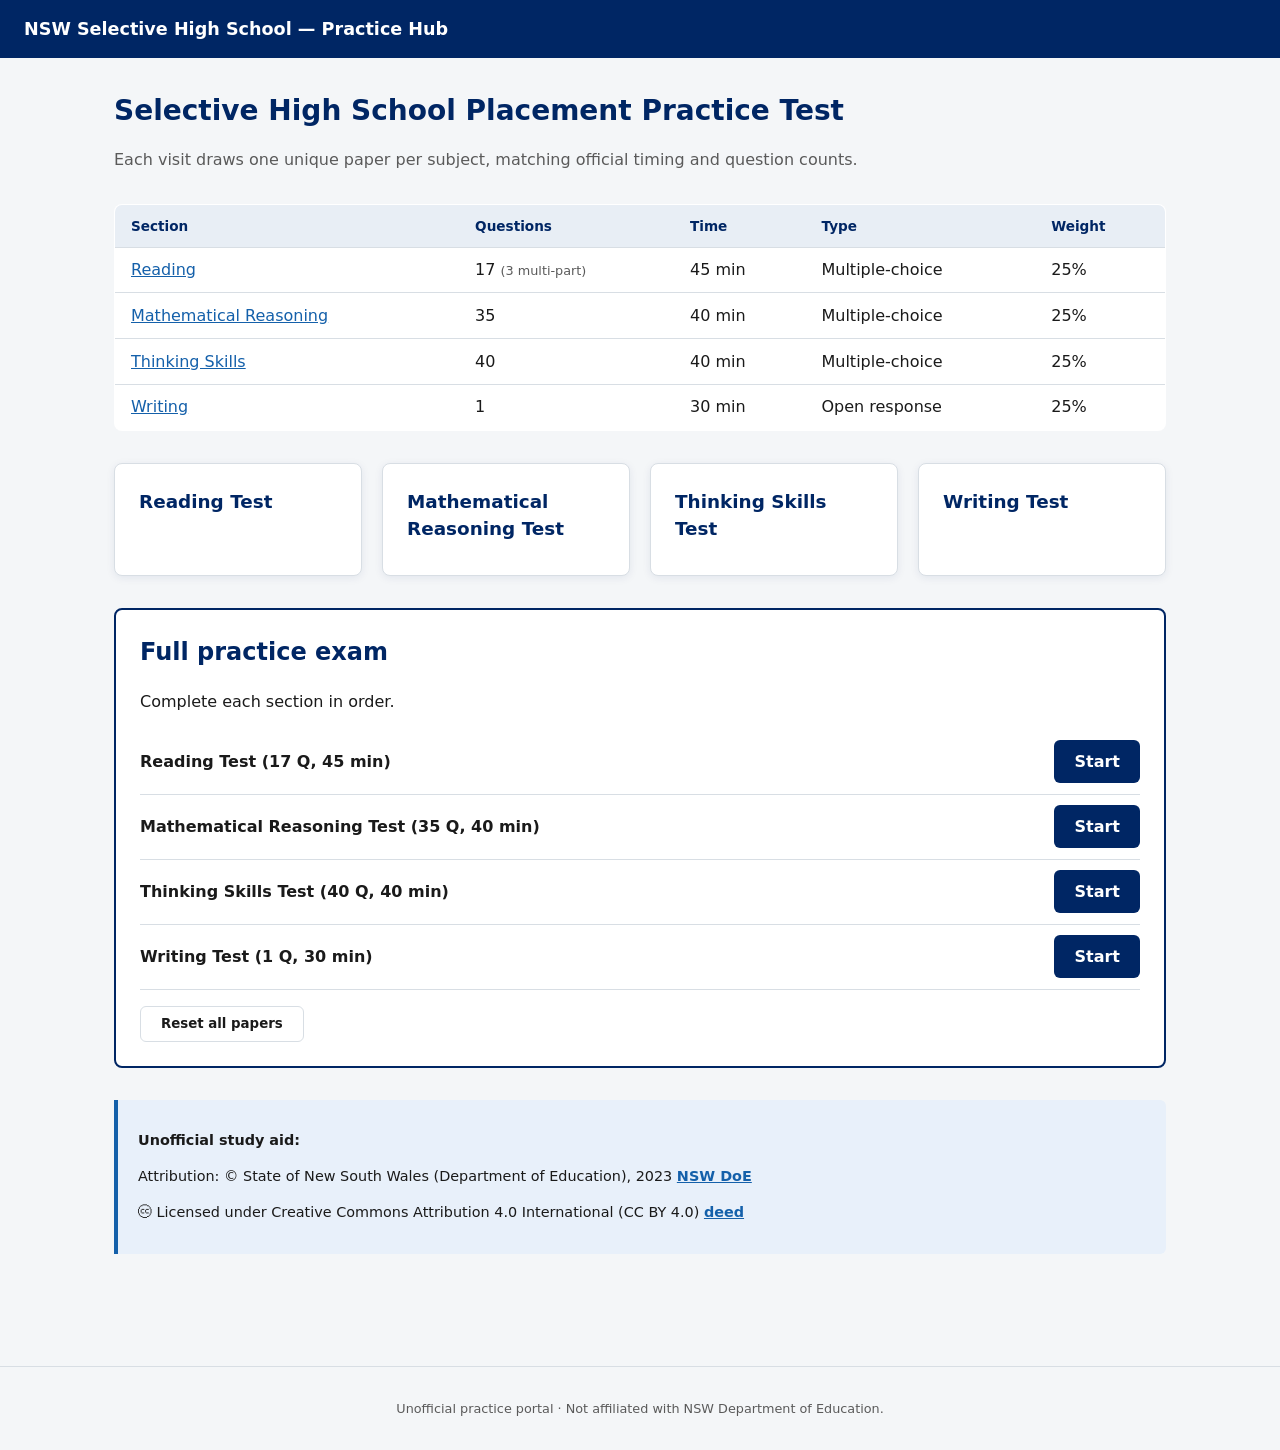
<file: index.html>
<!DOCTYPE html>
<html lang="en-AU">
<head>
  <meta charset="UTF-8" />
  <meta name="viewport" content="width=device-width, initial-scale=1" />
  <title>Selective High School Placement Practice Test</title>
  <link rel="stylesheet" href="css/styles.css" />
  <link rel="stylesheet" href="css/player.css" />
</head>
<body data-page="home">
  <a class="skip-link" href="#main-content">Skip to content</a>
  <header class="site-header">
    <a class="logo" href="index.html">NSW Selective High School — Practice Hub</a>
  </header>

  <main id="main-content">
    <h1>Selective High School Placement Practice Test</h1>
    <p class="lead">
      Each visit draws one unique paper per subject, matching official timing and question counts.
    </p>

    <table class="spec-table" aria-label="NSW selective test structure">
      <thead>
        <tr>
          <th>Section</th>
          <th>Questions</th>
          <th>Time</th>
          <th>Type</th>
          <th>Weight</th>
        </tr>
      </thead>
      <tbody>
        <tr>
          <td><a href="reading.html">Reading</a></td>
          <td>17 <span class="spec-note">(3 multi-part)</span></td>
          <td>45 min</td>
          <td>Multiple-choice</td>
          <td>25%</td>
        </tr>
        <tr>
          <td><a href="mathematical-reasoning.html">Mathematical Reasoning</a></td>
          <td>35</td>
          <td>40 min</td>
          <td>Multiple-choice</td>
          <td>25%</td>
        </tr>
        <tr>
          <td><a href="thinking-skills.html">Thinking Skills</a></td>
          <td>40</td>
          <td>40 min</td>
          <td>Multiple-choice</td>
          <td>25%</td>
        </tr>
        <tr>
          <td><a href="writing.html">Writing</a></td>
          <td>1</td>
          <td>30 min</td>
          <td>Open response</td>
          <td>25%</td>
        </tr>
      </tbody>
    </table>

    <nav class="subject-grid" aria-label="Test components">
      <a class="subject-card" href="reading.html">
        <h2>Reading Test</h2>        
      </a>
      <a class="subject-card" href="mathematical-reasoning.html">
        <h2>Mathematical Reasoning Test</h2>
      </a>
      <a class="subject-card" href="thinking-skills.html">
        <h2>Thinking Skills Test</h2>
      </a>
      <a class="subject-card" href="writing.html">
        <h2>Writing Test</h2>
      </a>
    </nav>

    <div id="exam-hub"></div>

    <div class="info-box">
      <p>
        <strong>Unofficial study aid:</strong>
      </p>
      <p>
        Attribution: © State of New South Wales (Department of Education), 2023
        <a href="https://education.nsw.gov.au/" target="_blank" rel="noopener">
        NSW DoE
        </a>
      </p>
      <p>
        🅭 Licensed under Creative Commons Attribution 4.0 International (CC BY 4.0) 
        <a href="http://creativecommons.org/licenses/by/4.0/" target="_blank" rel="noopener">
            deed
          </a>
      </p>
    </div>
  </main>

  <footer class="site-footer">
    Unofficial practice portal · Not affiliated with NSW Department of Education.
  </footer>
  <script type="module" src="js/app.js"></script>
</body>
</html>
</file>
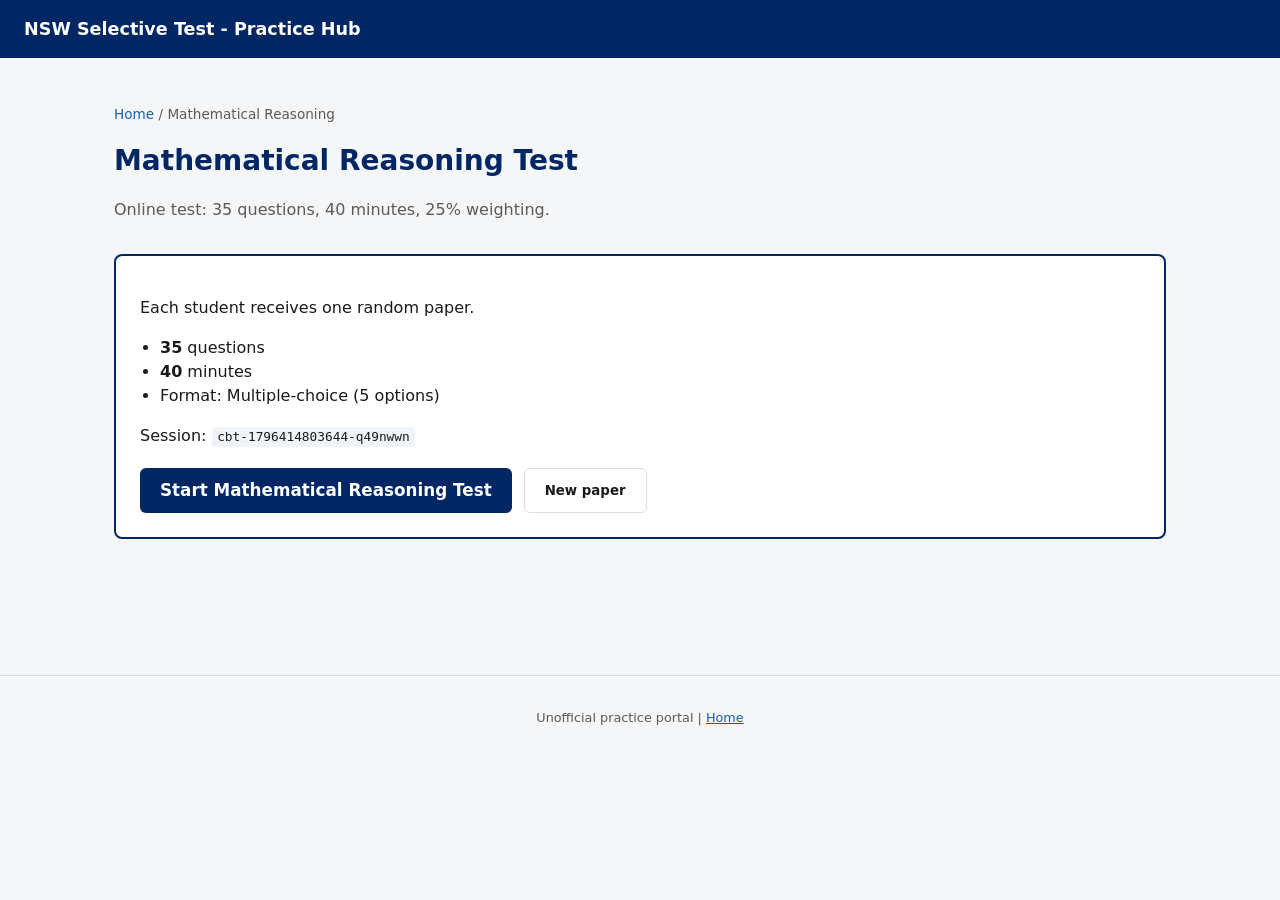
<file: mathematical-reasoning.html>
<!DOCTYPE html>
<html lang="en-AU">
<head>
  <meta charset="UTF-8" />
  <meta name="viewport" content="width=device-width, initial-scale=1" />
  <title>Mathematical Reasoning — SHS Practice</title>
  <link rel="stylesheet" href="css/styles.css" />
  <link rel="stylesheet" href="css/player.css" />
</head>
<body data-section="mathematical-reasoning">
  <a class="skip-link" href="#main-content">Skip to content</a>
  <header class="site-header">
    <a class="logo" href="index.html">NSW Selective Test - Practice Hub</a>
  </header>
  <main id="main-content">
    <p class="breadcrumb"><a href="index.html">Home</a> / Mathematical Reasoning</p>
    <h1 id="page-title">Mathematical Reasoning</h1>
    <p class="lead" id="page-lead">Loading…</p>
    <div id="cbt-panel"></div>
  </main>
  <footer class="site-footer">Unofficial practice portal | <a href="index.html">Home</a></footer>
  <script type="module" src="js/app.js"></script>
</body>
</html>
</file>
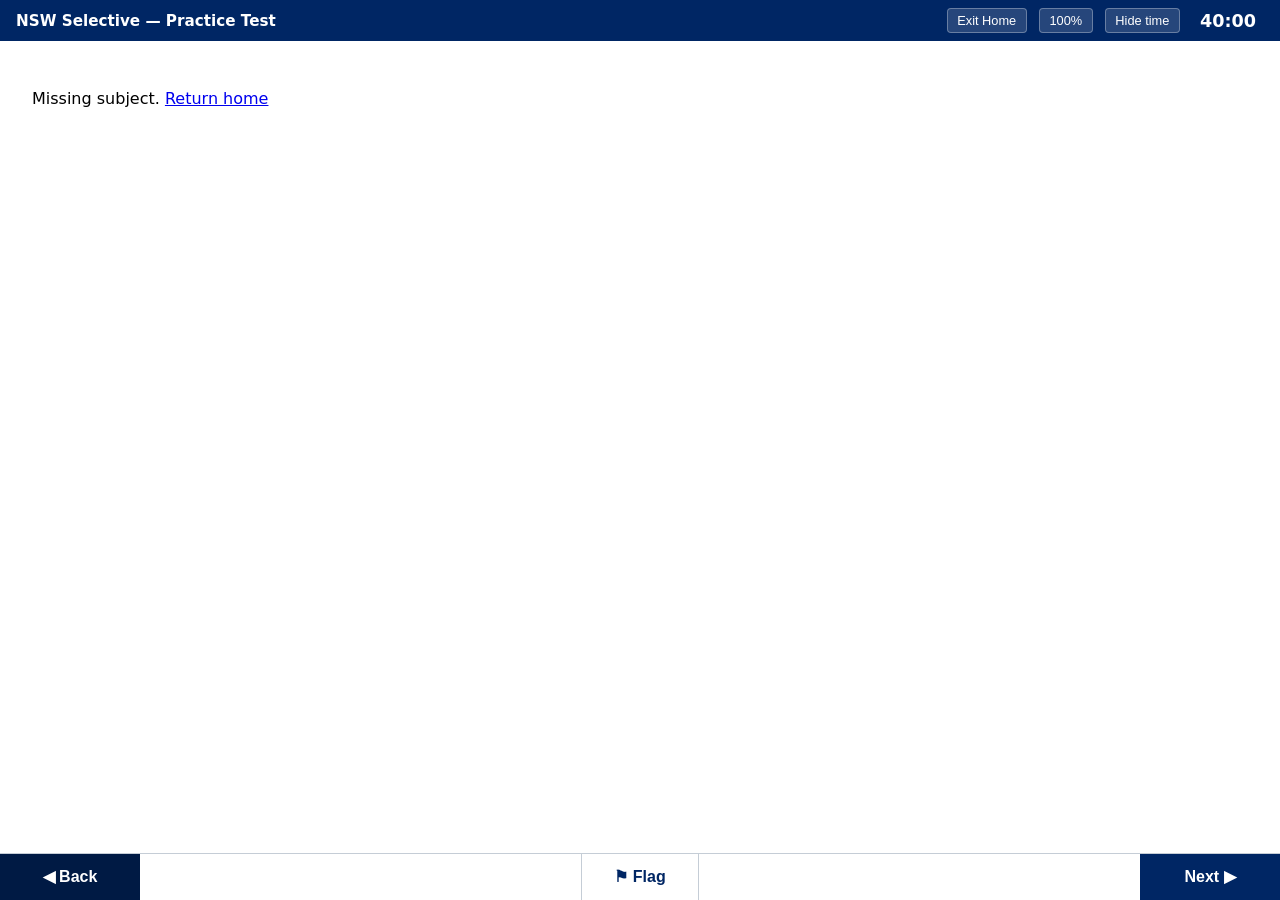
<file: player.html>
<!DOCTYPE html>
<html lang="en-AU">
<head>
  <meta charset="UTF-8" />
  <meta name="viewport" content="width=device-width, initial-scale=1" />
  <title>Test Player — SHS Practice</title>
  <link rel="stylesheet" href="css/player.css" />
</head>
<body class="player-body zoom-100">
  <header class="player-header">
    <div class="player-brand">
      <a href="index.html" id="player-home-link">NSW Selective — Practice Test</a>
    </div>
    <div class="player-toolbar">
      <button type="button" id="exit-home-btn">Exit Home</button>
      <button type="button" id="btn-zoom" aria-label="Change zoom">100%</button>
      <button type="button" id="btn-timer-toggle">Hide time</button>
      <div class="player-timer" id="timer" aria-live="polite">40:00</div>
    </div>
  </header>

  <div class="player-progress-bar" id="progress-bar" hidden>
    <button type="button" class="btn-progress" id="btn-progress" aria-haspopup="dialog">
      <span id="progress-label">Question 1 of 1</span>
      <span class="grid-icon" aria-hidden="true"><span></span><span></span><span></span><span></span><span></span><span></span><span></span><span></span><span></span></span>
    </button>
  </div>

  <div class="split-wrapper">
    <main id="player-main" role="main"></main>
  </div>

  <footer class="player-footer" id="player-footer" hidden>
    <button type="button" class="secondary" id="btn-back">◀ Back</button>
    <button type="button" class="flag-btn" id="btn-flag" title="Flag for review">⚑ Flag</button>
    <button type="button" id="btn-next">Next ▶</button>
  </footer>

  <dialog class="progress-dialog" id="progress-dialog">
    <div class="progress-dialog-inner">
      <h2>Progress summary</h2>
      <p style="color:var(--player-muted);font-size:0.9rem;margin-top:0">Click a question to jump. Flagged questions are marked in gold.</p>
      <div class="progress-grid" id="progress-grid"></div>
      <p style="margin-top:1rem;text-align:right">
        <button type="button" id="btn-close-progress">Close</button>
      </p>
    </div>
  </dialog>

  <script type="module" src="js/player.js"></script>
</body>
</html>
</file>
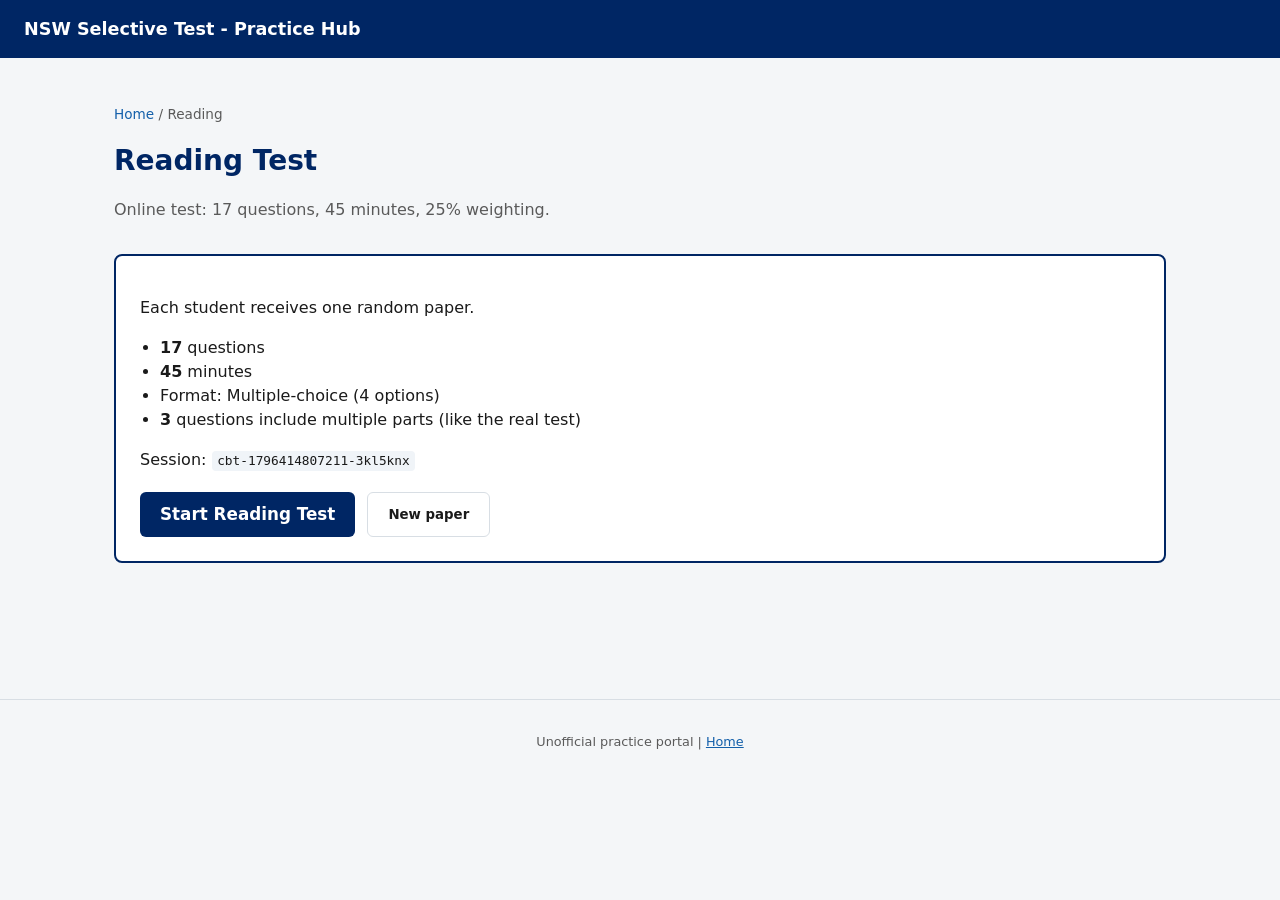
<file: reading.html>
<!DOCTYPE html>
<html lang="en-AU">
<head>
  <meta charset="UTF-8" />
  <meta name="viewport" content="width=device-width, initial-scale=1" />
  <title>Reading — SHS Practice</title>
  <link rel="stylesheet" href="css/styles.css" />
  <link rel="stylesheet" href="css/player.css" />
</head>
<body data-section="reading">
  <a class="skip-link" href="#main-content">Skip to content</a>
  <header class="site-header">
    <a class="logo" href="index.html">NSW Selective Test - Practice Hub</a>
  </header>
  <main id="main-content">
    <p class="breadcrumb"><a href="index.html">Home</a> / Reading</p>
    <h1 id="page-title">Reading</h1>
    <p class="lead" id="page-lead">Loading…</p>
    <div id="cbt-panel"></div>
  </main>
  <footer class="site-footer">Unofficial practice portal | <a href="index.html">Home</a></footer>
  <script type="module" src="js/app.js"></script>
</body>
</html>
</file>
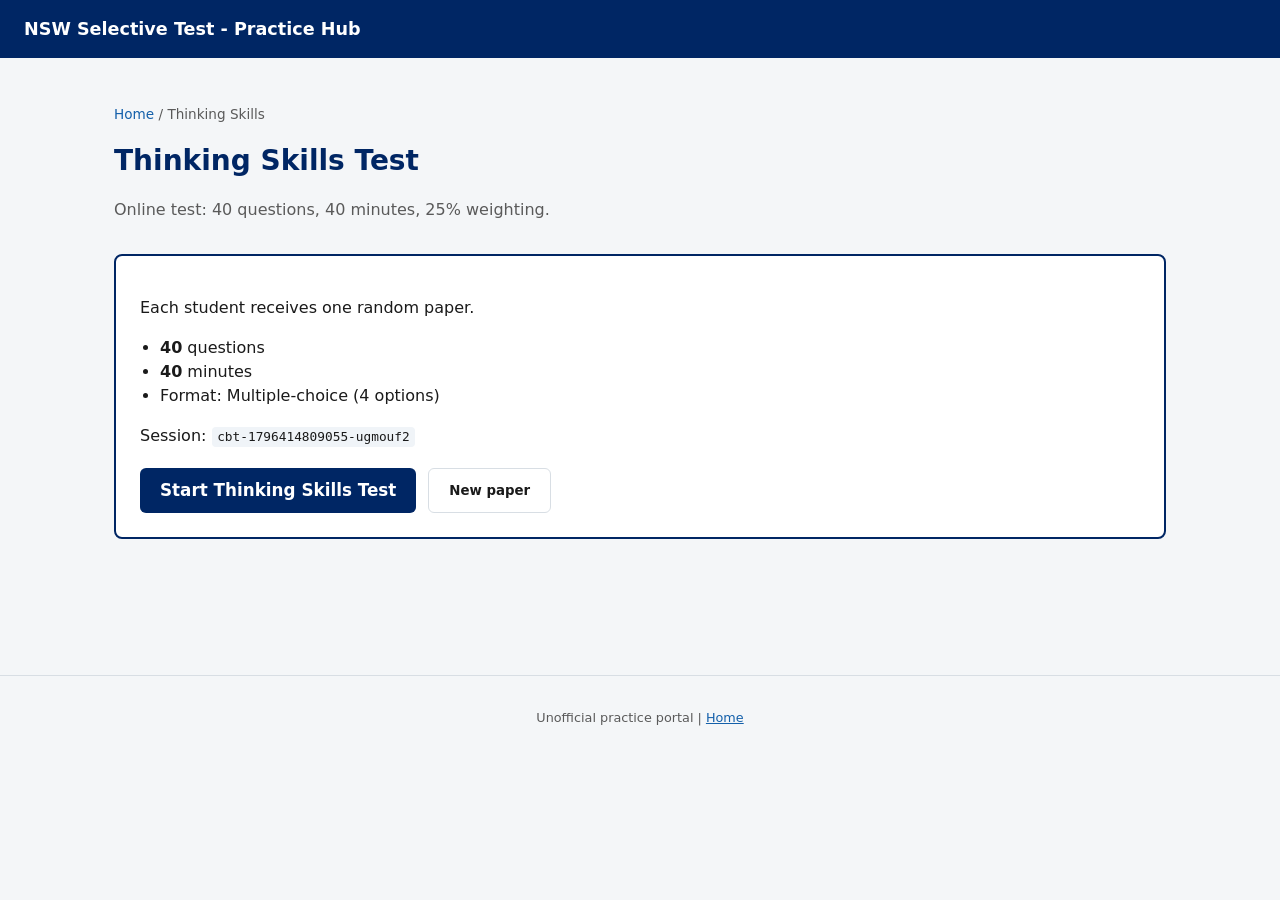
<file: thinking-skills.html>
<!DOCTYPE html>
<html lang="en-AU">
<head>
  <meta charset="UTF-8" />
  <meta name="viewport" content="width=device-width, initial-scale=1" />
  <title>Thinking Skills — SHS Practice</title>
  <link rel="stylesheet" href="css/styles.css" />
  <link rel="stylesheet" href="css/player.css" />
</head>
<body data-section="thinking-skills">
  <a class="skip-link" href="#main-content">Skip to content</a>
  <header class="site-header">
    <a class="logo" href="index.html">NSW Selective Test - Practice Hub</a>
  </header>
  <main id="main-content">
    <p class="breadcrumb"><a href="index.html">Home</a> / Thinking Skills</p>
    <h1 id="page-title">Thinking Skills</h1>
    <p class="lead" id="page-lead">Loading…</p>
    <div id="cbt-panel"></div>
  </main>
  <footer class="site-footer">Unofficial practice portal | <a href="index.html">Home</a></footer>
  <script type="module" src="js/app.js"></script>
</body>
</html>
</file>
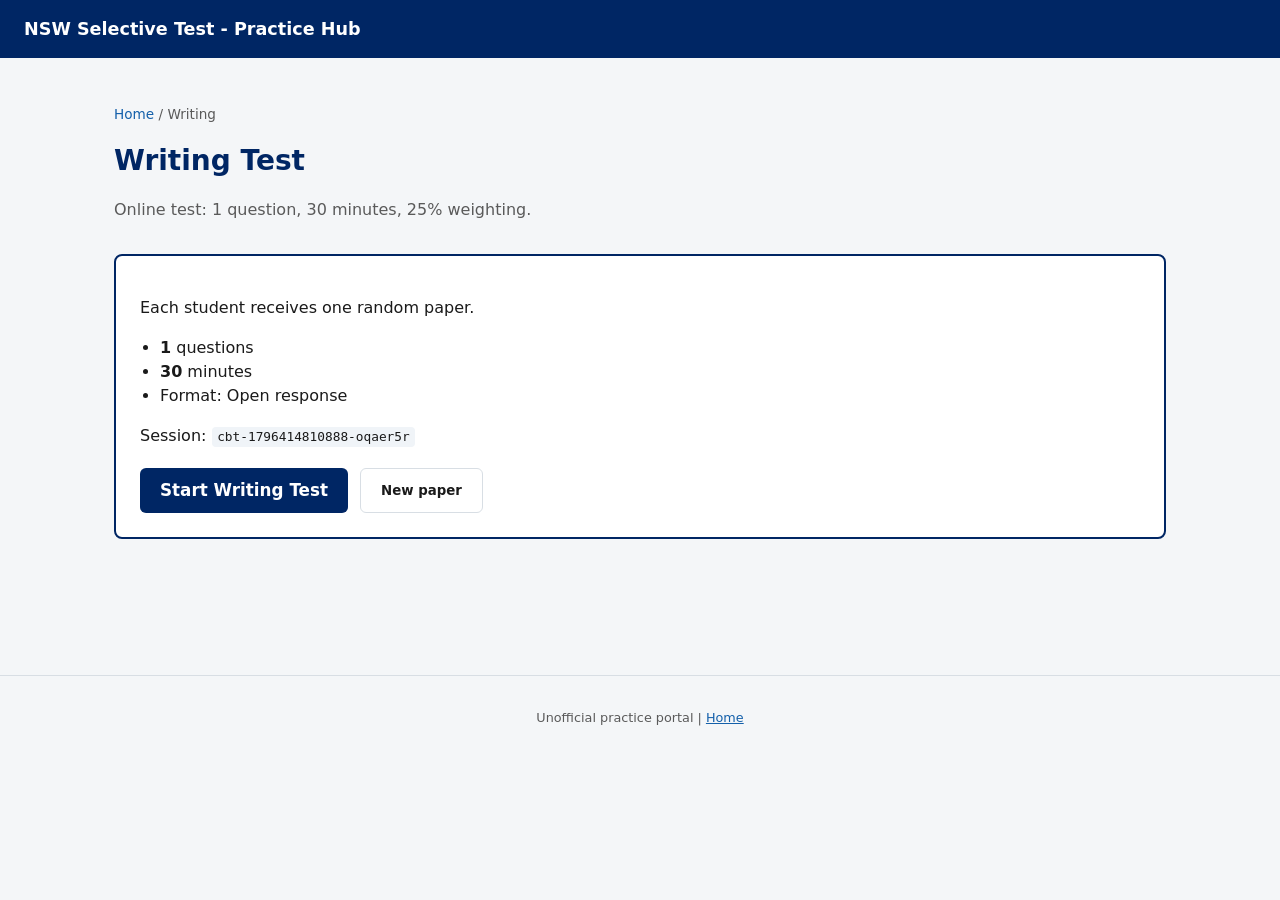
<file: writing.html>
<!DOCTYPE html>
<html lang="en-AU">
<head>
  <meta charset="UTF-8" />
  <meta name="viewport" content="width=device-width, initial-scale=1" />
  <title>Writing — SHS Practice</title>
  <link rel="stylesheet" href="css/styles.css" />
  <link rel="stylesheet" href="css/player.css" />
</head>
<body data-section="writing">
  <a class="skip-link" href="#main-content">Skip to content</a>
  <header class="site-header">
    <a class="logo" href="index.html">NSW Selective Test - Practice Hub</a>
  </header>
  <main id="main-content">
    <p class="breadcrumb"><a href="index.html">Home</a> / Writing</p>
    <h1 id="page-title">Writing</h1>
    <p class="lead" id="page-lead">Loading…</p>
    <div id="cbt-panel"></div>
  </main>
  <footer class="site-footer">Unofficial practice portal | <a href="index.html">Home</a></footer>
  <script type="module" src="js/app.js"></script>
</body>
</html>
</file>
<file: css/styles.css>
:root {
  --nsw-blue: #002664;
  --nsw-blue-light: #1460aa;
  --nsw-red: #d7153a;
  --bg: #f4f6f8;
  --card: #ffffff;
  --text: #1a1a1a;
  --muted: #5a5a5a;
  --border: #d8dee4;
  --focus: #2e7dd1;
  --shadow: 0 2px 8px rgba(0, 38, 100, 0.08);
}

* {
  box-sizing: border-box;
}

body {
  margin: 0;
  font-family: "Segoe UI", system-ui, -apple-system, sans-serif;
  background: var(--bg);
  color: var(--text);
  line-height: 1.5;
}

a {
  color: var(--nsw-blue-light);
}

.skip-link {
  position: absolute;
  left: -9999px;
  top: 0;
  z-index: 100;
  padding: 0.5rem 1rem;
  background: var(--card);
}

.skip-link:focus {
  left: 0.5rem;
  top: 0.5rem;
}

.site-header {
  background: var(--nsw-blue);
  color: #fff;
  padding: 1rem 1.5rem;
  display: flex;
  align-items: center;
  gap: 1rem;
  flex-wrap: wrap;
}

.site-header .logo {
  font-weight: 700;
  font-size: 1.1rem;
  text-decoration: none;
  color: #fff;
}

.site-header .tagline {
  opacity: 0.9;
  font-size: 0.9rem;
}

main {
  max-width: 1100px;
  margin: 0 auto;
  padding: 2rem 1.5rem 4rem;
}

h1 {
  font-size: 1.75rem;
  color: var(--nsw-blue);
  margin: 0 0 0.5rem;
}

.lead {
  color: var(--muted);
  max-width: 52rem;
  margin-bottom: 2rem;
}

.subject-grid {
  display: grid;
  grid-template-columns: repeat(auto-fit, minmax(220px, 1fr));
  gap: 1.25rem;
  margin: 2rem 0;
}

.subject-card {
  background: var(--card);
  border: 1px solid var(--border);
  border-radius: 8px;
  padding: 1.5rem;
  text-decoration: none;
  color: inherit;
  box-shadow: var(--shadow);
  transition: border-color 0.15s, transform 0.15s;
  display: block;
}

.subject-card:hover,
.subject-card:focus-visible {
  border-color: var(--nsw-blue-light);
  transform: translateY(-2px);
  outline: none;
}

.subject-card h2 {
  margin: 0 0 0.5rem;
  font-size: 1.15rem;
  color: var(--nsw-blue);
}

.subject-card p {
  margin: 0;
  font-size: 0.9rem;
  color: var(--muted);
}

.info-box {
  background: #e8f0fa;
  border-left: 4px solid var(--nsw-blue-light);
  padding: 1rem 1.25rem;
  border-radius: 0 6px 6px 0;
  margin-top: 2rem;
  font-size: 0.9rem;
}

.info-box a {
  font-weight: 600;
}

.spec-table {
  width: 100%;
  border-collapse: collapse;
  margin: 1.5rem 0 2rem;
  background: var(--card);
  border: 1px solid var(--border);
  border-radius: 8px;
  overflow: hidden;
}

.spec-table th,
.spec-table td {
  padding: 0.65rem 1rem;
  text-align: left;
  border-bottom: 1px solid var(--border);
}

.spec-table th {
  background: #e8eef5;
  color: var(--nsw-blue);
  font-size: 0.85rem;
}

.spec-note {
  font-size: 0.8rem;
  color: var(--muted);
}

.cbt-hero {
  background: var(--card);
  border: 2px solid var(--nsw-blue);
  border-radius: 8px;
  padding: 1.5rem;
  margin: 1.5rem 0;
}

.cbt-hero h2 {
  margin-top: 0;
  color: var(--nsw-blue);
}

.cbt-spec-list {
  margin: 1rem 0;
  padding-left: 1.25rem;
}

.cbt-session code {
  font-size: 0.8rem;
  background: #f0f4f8;
  padding: 0.15rem 0.35rem;
  border-radius: 4px;
}

.cbt-actions {
  display: flex;
  flex-wrap: wrap;
  gap: 0.75rem;
  margin-top: 1.25rem;
}

.btn-start-lg {
  font-size: 1.05rem;
  padding: 0.75rem 1.5rem;
}

.btn-secondary {
  background: #fff;
  border: 2px solid var(--nsw-blue);
  color: var(--nsw-blue);
  border-radius: 6px;
  padding: 0.6rem 1.25rem;
  font-weight: 600;
  cursor: pointer;
  font-family: inherit;
}

.cbt-warning {
  color: var(--nsw-red);
  font-weight: 600;
}

.exam-section-list {
  list-style: none;
  padding: 0;
  margin: 1rem 0;
}

.exam-section-list li {
  display: flex;
  align-items: center;
  justify-content: space-between;
  gap: 1rem;
  padding: 0.65rem 0;
  border-bottom: 1px solid var(--border);
  flex-wrap: wrap;
}

.breadcrumb {
  font-size: 0.85rem;
  margin-bottom: 1rem;
  color: var(--muted);
}

.breadcrumb a {
  text-decoration: none;
}

.test-group {
  margin-bottom: 2rem;
}

.test-group h2 {
  font-size: 1.1rem;
  color: var(--nsw-blue);
  border-bottom: 2px solid var(--border);
  padding-bottom: 0.35rem;
  margin-bottom: 1rem;
}

.paper-list {
  list-style: none;
  padding: 0;
  margin: 0;
  display: grid;
  gap: 0.5rem;
}

.paper-list li a {
  display: flex;
  justify-content: space-between;
  align-items: center;
  gap: 1rem;
  padding: 0.75rem 1rem;
  background: var(--card);
  border: 1px solid var(--border);
  border-radius: 6px;
  text-decoration: none;
  color: inherit;
}

.paper-list li a:hover {
  border-color: var(--nsw-blue-light);
  background: #fafbfc;
}

.paper-meta {
  font-size: 0.8rem;
  color: var(--muted);
  white-space: nowrap;
}

.badge {
  display: inline-block;
  font-size: 0.7rem;
  text-transform: uppercase;
  letter-spacing: 0.03em;
  padding: 0.15rem 0.45rem;
  border-radius: 4px;
  background: #e8eef5;
  color: var(--nsw-blue);
  margin-right: 0.35rem;
}

.practice-layout {
  display: grid;
  grid-template-columns: 260px 1fr;
  gap: 1rem;
  min-height: 70vh;
}

@media (max-width: 800px) {
  .practice-layout {
    grid-template-columns: 1fr;
  }
}

.practice-sidebar {
  background: var(--card);
  border: 1px solid var(--border);
  border-radius: 8px;
  padding: 1rem;
}

.practice-sidebar h2 {
  font-size: 0.95rem;
  margin: 0 0 0.75rem;
  color: var(--nsw-blue);
}

.practice-sidebar ul {
  list-style: none;
  padding: 0;
  margin: 0;
}

.practice-sidebar li {
  margin-bottom: 0.35rem;
}

.practice-sidebar a {
  display: block;
  padding: 0.45rem 0.5rem;
  border-radius: 4px;
  text-decoration: none;
  font-size: 0.9rem;
}

.practice-sidebar a.active {
  background: var(--nsw-blue);
  color: #fff;
}

.timer-bar {
  display: flex;
  align-items: center;
  justify-content: space-between;
  gap: 1rem;
  flex-wrap: wrap;
  background: var(--card);
  border: 1px solid var(--border);
  border-radius: 8px;
  padding: 0.75rem 1rem;
  margin-bottom: 1rem;
}

.timer-display {
  font-variant-numeric: tabular-nums;
  font-size: 1.25rem;
  font-weight: 600;
  color: var(--nsw-blue);
}

.btn {
  border: none;
  border-radius: 6px;
  padding: 0.5rem 1rem;
  font-size: 0.9rem;
  cursor: pointer;
  font-family: inherit;
}

.btn-primary {
  background: var(--nsw-blue);
  color: #fff;
}

.btn-secondary {
  background: #fff;
  border: 1px solid var(--border);
  color: var(--text);
}

.pdf-frame {
  width: 100%;
  min-height: 75vh;
  border: 1px solid var(--border);
  border-radius: 8px;
  background: #525659;
}

.site-footer {
  text-align: center;
  padding: 2rem 1rem;
  font-size: 0.8rem;
  color: var(--muted);
  border-top: 1px solid var(--border);
  margin-top: 3rem;
}

.filter-bar {
  display: flex;
  flex-wrap: wrap;
  gap: 0.75rem;
  margin-bottom: 1.5rem;
}

.filter-bar select {
  padding: 0.45rem 0.75rem;
  border-radius: 6px;
  border: 1px solid var(--border);
  font-family: inherit;
}
</file>
<file: css/player.css>
/* Janison-style test player */
:root {
  --player-blue: #002664;
  --player-blue-dark: #001a44;
  --player-border: #c5cdd6;
  --player-bg: #fff;
  --player-muted: #555;
  --player-flag: #e6a700;
}

body.player-body {
  margin: 0;
  background: #eef1f4;
  font-family: "Segoe UI", system-ui, sans-serif;
  display: flex;
  flex-direction: column;
  min-height: 100vh;
  overflow: auto;
}

.player-header {
  background: var(--player-blue);
  color: #fff;
  display: flex;
  align-items: center;
  justify-content: space-between;
  padding: 0.5rem 1rem;
  gap: 1rem;
  flex-shrink: 0;
}

.player-brand {
  font-weight: 600;
  font-size: 0.95rem;
}

.player-brand a {
  color: #fff;
  text-decoration: none;
}

.player-toolbar {
  display: flex;
  align-items: center;
  gap: 0.75rem;
  font-size: 0.85rem;
}

.player-toolbar button {
  background: rgba(255, 255, 255, 0.15);
  border: 1px solid rgba(255, 255, 255, 0.3);
  color: #fff;
  border-radius: 4px;
  padding: 0.25rem 0.6rem;
  cursor: pointer;
  font-size: 0.8rem;
}

.player-timer {
  font-variant-numeric: tabular-nums;
  font-weight: 700;
  font-size: 1.1rem;
  min-width: 4.5rem;
  text-align: center;
}

.player-timer.warning {
  color: #ffb4b4;
}

.player-progress-bar {
  background: #fff;
  border-bottom: 1px solid var(--player-border);
  padding: 0.5rem 1rem;
  flex-shrink: 0;
}

.btn-progress {
  background: none;
  border: none;
  font-size: 1rem;
  font-weight: 600;
  color: var(--player-blue);
  cursor: pointer;
  display: flex;
  align-items: center;
  gap: 0.5rem;
}

.btn-progress .grid-icon {
  display: inline-grid;
  grid-template-columns: repeat(3, 6px);
  gap: 2px;
}

.btn-progress .grid-icon span {
  width: 6px;
  height: 6px;
  background: var(--player-blue);
  border-radius: 1px;
}

#player-main {
  flex: 1;
  overflow: auto;
  background: var(--player-bg);
  margin: 0;
}

.instruction-panel,
.question-panel {
  max-width: 900px;
  margin: 0 auto;
  padding: 2rem 1.5rem 6rem;
}

.instruction-panel h1 {
  color: var(--player-blue);
  font-size: 1.5rem;
  margin-top: 0;
}

.instruction-box {
  border: 1px solid var(--player-border);
  padding: 1.25rem;
  margin: 1rem 0;
  display: grid;
  grid-template-columns: 1fr 1fr;
  gap: 1rem;
}

@media (max-width: 700px) {
  .instruction-box {
    grid-template-columns: 1fr;
  }
}

.split-layout {
  display: grid;
  grid-template-columns: 1fr 1fr;
  min-height: calc(100vh - 180px);
}

.split-layout.collapsed {
  grid-template-columns: 1fr;
}

.split-layout.collapsed .question-pane {
  display: none;
}

@media (max-width: 900px) {
  .split-layout {
    grid-template-columns: 1fr;
  }
}

.passage-pane {
  border-right: 1px solid var(--player-border);
  overflow: auto;
  padding: 1rem 1.25rem;
  background: #fafbfc;
}

.passage-tabs {
  display: flex;
  gap: 0.25rem;
  margin-bottom: 1rem;
  border-bottom: 2px solid var(--player-border);
}

.passage-tab {
  background: none;
  border: none;
  padding: 0.5rem 1rem;
  cursor: pointer;
  font-weight: 600;
  color: var(--player-muted);
  border-bottom: 3px solid transparent;
  margin-bottom: -2px;
}

.passage-tab.active {
  color: var(--player-blue);
  border-bottom-color: var(--player-blue);
}

.passage-title {
  font-weight: 700;
  margin-bottom: 0.75rem;
  color: var(--player-blue);
  font-size: 0.95rem;
}

.passage-body {
  white-space: pre-wrap;
  line-height: 1.65;
  font-size: 0.95rem;
}

.question-pane {
  overflow: auto;
  padding: 1.25rem 1.5rem;
}

.question-heading {
  display: flex;
  align-items: center;
  gap: 0.75rem;
  margin-bottom: 1rem;
}

.question-heading h2 {
  margin: 0;
  font-size: 1.75rem;
  color: #333;
}

.question-stem {
  font-weight: 600;
  margin-bottom: 1.25rem;
  line-height: 1.5;
}

.options-list {
  list-style: none;
  padding: 0;
  margin: 0;
}

.option-item {
  margin-bottom: 0.5rem;
}

.option-label {
  display: flex;
  align-items: flex-start;
  gap: 0.75rem;
  padding: 0.65rem 0.75rem;
  border: 2px solid var(--player-border);
  border-radius: 4px;
  cursor: pointer;
  transition: border-color 0.12s, background 0.12s;
}

.option-label:hover {
  border-color: var(--player-blue);
  background: #f0f4fa;
}

.option-label.selected {
  border-color: var(--player-blue);
  background: #e8eef8;
}

.option-key {
  font-weight: 700;
  min-width: 1.25rem;
  color: var(--player-blue);
}

.writing-area {
  width: 100%;
  min-height: 280px;
  border: 2px solid var(--player-border);
  border-radius: 4px;
  padding: 1rem;
  font-family: inherit;
  font-size: 1rem;
  line-height: 1.5;
  resize: vertical;
}

.split-toggle {
  position: absolute;
  left: 50%;
  transform: translateX(-50%);
  top: 50%;
  z-index: 2;
  background: var(--player-blue);
  color: #fff;
  border: none;
  width: 28px;
  height: 48px;
  cursor: pointer;
  border-radius: 4px;
  display: none;
}

.split-wrapper {
  position: relative;
  flex: 1;
  display: flex;
  flex-direction: column;
  overflow: hidden;
}

.player-footer {
  position: fixed;
  bottom: 0;
  left: 0;
  right: 0;
  display: flex;
  justify-content: space-between;
  align-items: stretch;
  background: #fff;
  border-top: 1px solid var(--player-border);
  z-index: 50;
}

.player-footer button {
  border: none;
  background: var(--player-blue);
  color: #fff;
  font-weight: 700;
  font-size: 1rem;
  padding: 0.85rem 2rem;
  cursor: pointer;
  min-width: 140px;
}

.player-footer button:disabled {
  opacity: 0.45;
  cursor: not-allowed;
}

.player-footer button.secondary {
  background: var(--player-blue-dark);
}

.player-footer button.flag-btn {
  background: #fff;
  color: var(--player-blue);
  border-left: 1px solid var(--player-border);
  border-right: 1px solid var(--player-border);
  min-width: 100px;
}

.player-footer button.flag-btn.flagged {
  color: var(--player-flag);
}

.progress-dialog {
  border: none;
  border-radius: 8px;
  padding: 0;
  max-width: 520px;
  width: 92vw;
  box-shadow: 0 8px 32px rgba(0, 0, 0, 0.2);
}

.progress-dialog::backdrop {
  background: rgba(0, 0, 0, 0.45);
}

.progress-dialog-inner {
  padding: 1.25rem;
}

.progress-dialog h2 {
  margin: 0 0 1rem;
  color: var(--player-blue);
}

.progress-grid {
  display: grid;
  grid-template-columns: repeat(auto-fill, minmax(44px, 1fr));
  gap: 0.5rem;
}

.progress-cell {
  aspect-ratio: 1;
  border: 2px solid var(--player-border);
  background: #fff;
  font-weight: 600;
  cursor: pointer;
  border-radius: 4px;
  font-size: 0.85rem;
}

.progress-cell.answered {
  background: #d4e4f7;
  border-color: var(--player-blue);
}

.progress-cell.flagged {
  box-shadow: inset 0 0 0 2px var(--player-flag);
}

.progress-cell.current {
  outline: 3px solid var(--player-blue);
}

.finish-panel {
  max-width: 700px;
  margin: 2rem auto;
  padding: 1.5rem;
}

.finish-panel h1 {
  color: var(--player-blue);
}

.result-row {
  display: flex;
  justify-content: space-between;
  padding: 0.5rem 0;
  border-bottom: 1px solid var(--player-border);
}

.review-item {
  border: 1px solid var(--player-border);
  border-radius: 6px;
  padding: 1rem;
  margin-bottom: 1rem;
}

.review-item.correct {
  border-left: 4px solid #2e7d32;
}

.review-item.incorrect {
  border-left: 4px solid var(--player-red, #d7153a);
}

.test-card-grid {
  display: grid;
  gap: 1rem;
}

.test-card {
  background: var(--card, #fff);
  border: 1px solid var(--player-border);
  border-radius: 8px;
  padding: 1.25rem;
  display: flex;
  justify-content: space-between;
  align-items: center;
  gap: 1rem;
  flex-wrap: wrap;
}

.test-card.recommended {
  border-color: var(--player-blue);
  box-shadow: 0 2px 8px rgba(0, 38, 100, 0.1);
}

.test-card-meta {
  font-size: 0.85rem;
  color: var(--player-muted);
}

.btn-start {
  background: var(--player-blue);
  color: #fff;
  border: none;
  border-radius: 6px;
  padding: 0.6rem 1.25rem;
  font-weight: 600;
  text-decoration: none;
  display: inline-block;
  cursor: pointer;
}

.btn-start:hover {
  background: var(--player-blue-dark);
  color: #fff;
}

.badge-rec {
  display: inline-block;
  font-size: 0.7rem;
  text-transform: uppercase;
  background: #e8eef8;
  color: var(--player-blue);
  padding: 0.15rem 0.45rem;
  border-radius: 4px;
  margin-left: 0.35rem;
}

.zoom-100 { font-size: 100%; }
body.zoom-125 { font-size: 112.5%; }
body.zoom-150 { font-size: 125%; }

.cbt-badge {
  display: inline-block;
  background: #e8eef8;
  color: var(--player-blue);
  padding: 0.25rem 0.6rem;
  border-radius: 4px;
  font-size: 0.85rem;
  font-weight: 600;
}

.multipart-badge,
.part-label {
  color: var(--player-blue);
  font-size: 0.9rem;
}

.question-part {
  border-top: 1px solid var(--player-border);
  padding-top: 1rem;
  margin-top: 1rem;
}

.question-part:first-of-type {
  border-top: none;
  padding-top: 0;
  margin-top: 0.5rem;
}

.progress-cell.multipart::after {
  content: '';
}

.progress-cell.multipart {
  font-size: 0.75rem;
}
</file>
